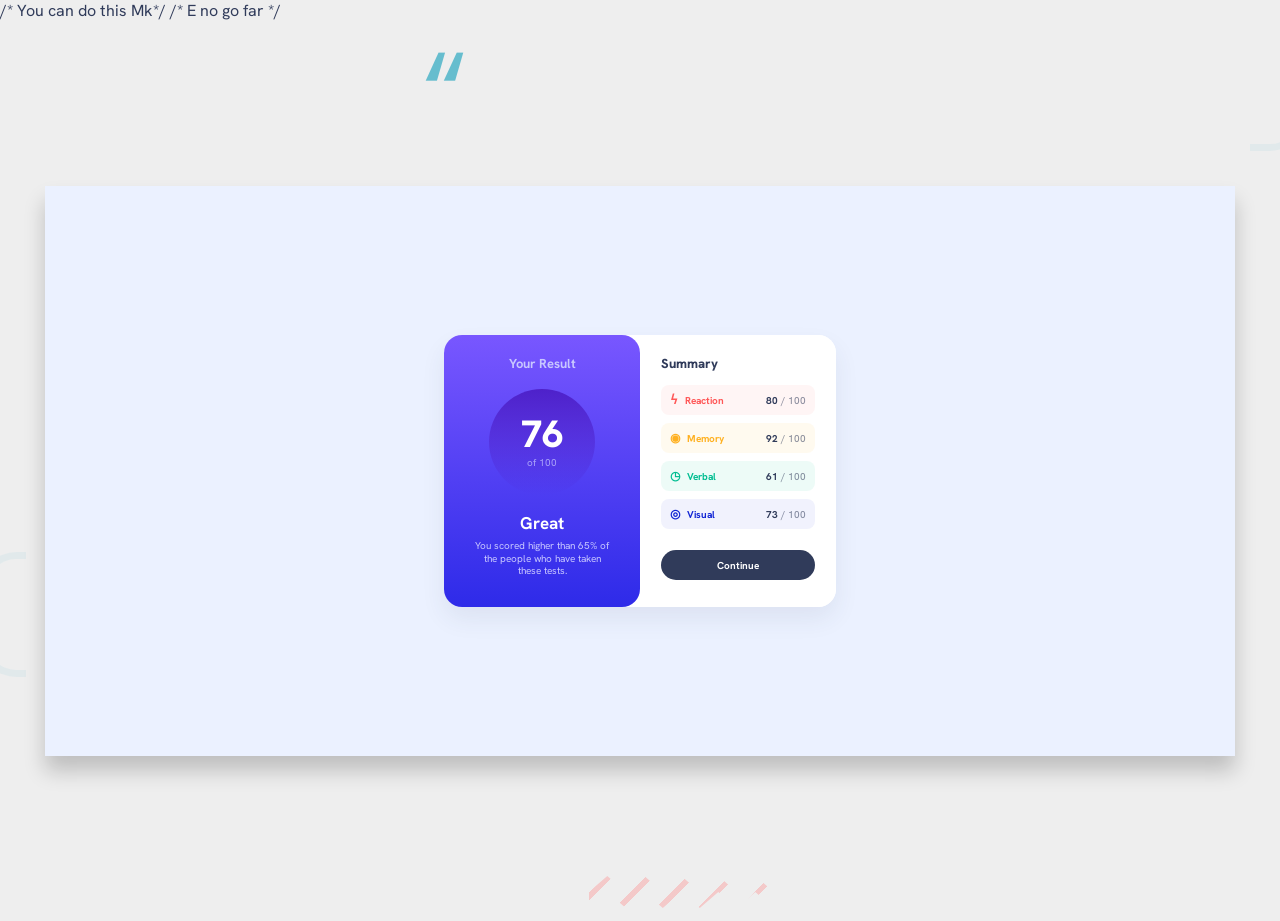
<file: results-summary-component-main/index.html>
/* You can do this Mk*/ 
/* E no go far */ 


<!DOCTYPE html>
<html lang="en">
<head>
	<meta charset="UTF-8">
	<meta name="viewport" content="width=device-width, initial-scale=1.0">
	<title>Results Summary</title>

	<link rel="preconnect" href="https://fonts.googleapis.com">
	<link rel="preconnect" href="https://fonts.gstatic.com" crossorigin>

	<link href="https://fonts.googleapis.com/css2?family=Hanken+Grotesk:wght@500;700;800&display=swap" rel="stylesheet">

	<link rel="stylesheet" href="style.css">
</head>

<body>

	<main class="page">

		<div class="decoration quote" aria-hidden="true">”</div>

	<div class="decoration dots" aria-hidden="true"></div>

		<div class="decoration left-curve" aria-hidden="true"></div>
		<div class="decoration right-curve" aria-hidden="true"></div>
		<div class="decoration zigzag" aria-hidden="true"></div>

		<section class="display-area">

			<div class="result-card">

				<section class="result-panel">

					<h1>Your Result</h1>

					<div class="score-circle">
						<strong>76</strong>
						<span>of 100</span>
					</div>

					<h2>Great</h2>

					<p>
						You scored higher than 65% of<br class="desktop-break">
						the people who have taken<br class="desktop-break">
						these tests.
					</p>

				</section>


				<section class="summary-panel">

					<h2>Summary</h2>

					<div class="score-row reaction">

						<div class="category">
							<span class="symbol">ϟ</span>
							<span>Reaction</span>
						</div>

						<p>
							<strong>80</strong>
							<span> / 100</span>
						</p>

					</div>


					<div class="score-row memory">

						<div class="category">
							<span class="symbol">◉</span>
							<span>Memory</span>
						</div>

						<p>
							<strong>92</strong>
							<span> / 100</span>
						</p>

					</div>


					<div class="score-row verbal">

						<div class="category">
							<span class="symbol">◷</span>
							<span>Verbal</span>
						</div>

						<p>
							<strong>61</strong>
							<span> / 100</span>
						</p>

					</div>


					<div class="score-row visual">

						<div class="category">
							<span class="symbol">◎</span>
							<span>Visual</span>
						</div>

						<p>
							<strong>73</strong>
							<span> / 100</span>
						</p>

					</div>


					<button class="continue-button" type="button">
						Continue
					</button>

				</section>

			</div>

		</section>

	</main>

</body>
</html>
</file>
<file: results-summary-component-main/style.css>
* {
	margin: 0;
	padding: 0;
	box-sizing: border-box;
}

body {
	font-family: "Hanken Grotesk", sans-serif;
	background: #eeeeee;
	color: hsl(224, 30%, 27%);
	min-height: 100vh;
}

.page {
	width: 100%;
	min-height: 100vh;
	padding: 60px 3.5%;
	position: relative;
	overflow: hidden;
	display: flex;
	align-items: center;
	justify-content: center;
}

/* Main pale blue background */

.display-area {
	width: 100%;
	max-width: 1200px;
	min-height: 570px;
	background: hsl(221, 100%, 96%);
	box-shadow: 0 15px 20px hsla(0, 0%, 0%, 0.20);
	display: flex;
	align-items: center;
	justify-content: center;
	position: relative;
	z-index: 1;
}

/* Main result card */

.result-card {
	width: 392px;
	min-height: 272px;
	display: flex;
	border-radius: 18px;
	background: white;
	box-shadow: 0 12px 25px hsla(224, 30%, 27%, 0.08);
}

/* Left purple section */

.result-panel {
	width: 50%;
	padding: 20px 18px 18px;
	text-align: center;
	color: white;
	border-radius: 18px;
	background: linear-gradient(
		180deg,
		hsl(252, 100%, 67%),
		hsl(241, 81%, 54%)
	);
	position: relative;
	z-index: 2;
}

.result-panel h1 {
	font-size: 13px;
	font-weight: 700;
	color: hsl(241, 100%, 89%);
	margin-bottom: 17px;
}

/* Score circle */

.score-circle {
	width: 106px;
	height: 106px;
	margin: 0 auto 17px;
	border-radius: 50%;
	display: flex;
	flex-direction: column;
	align-items: center;
	justify-content: center;
	background: linear-gradient(
		180deg,
		hsla(256, 72%, 46%, 1),
		hsla(241, 72%, 46%, 0)
	);
}

.score-circle strong {
	font-size: 38px;
	line-height: 1;
	font-weight: 800;
}

.score-circle span {
	font-size: 10px;
	color: hsla(241, 100%, 89%, 0.75);
	margin-top: 3px;
}

.result-panel h2 {
	font-size: 17px;
	font-weight: 700;
	margin-bottom: 6px;
}

.result-panel p {
	font-size: 10px;
	line-height: 1.25;
	color: hsl(241, 100%, 89%);
}

/* Right white section */

.summary-panel {
	width: 50%;
	padding: 20px 21px 18px;
	border-radius: 0 18px 18px 0;
	background: hsl(0, 0%, 100%);
}

.summary-panel h2 {
	font-size: 13px;
	font-weight: 800;
	margin-bottom: 13px;
}

/* Summary score rows */

.score-row {
	height: 30px;
	border-radius: 8px;
	margin-bottom: 8px;
	padding: 0 9px;
	display: flex;
	align-items: center;
	justify-content: space-between;
	font-size: 10px;
	font-weight: 700;
}

.category {
	display: flex;
	align-items: center;
	gap: 7px;
}

.symbol {
	font-size: 12px;
	font-weight: 800;
}

.score-row p {
	color: hsl(224, 30%, 27%);
	font-size: 10px;
}

.score-row p span {
	color: hsla(224, 30%, 27%, 0.55);
	font-weight: 500;
}

/* Individual row colours */

.reaction {
	color: hsl(0, 100%, 67%);
	background: hsla(0, 100%, 67%, 0.06);
}

.memory {
	color: hsl(39, 100%, 56%);
	background: hsla(39, 100%, 56%, 0.07);
}

.verbal {
	color: hsl(166, 100%, 37%);
	background: hsla(166, 100%, 37%, 0.07);
}

.visual {
	color: hsl(234, 85%, 45%);
	background: hsla(234, 85%, 45%, 0.06);
}

/* Continue button */

.continue-button {
	width: 100%;
	height: 30px;
	margin-top: 13px;
	border: none;
	border-radius: 30px;
	background: hsl(224, 30%, 27%);
	color: white;
	font-family: inherit;
	font-size: 10px;
	font-weight: 700;
	cursor: pointer;
}

.continue-button:hover,
.continue-button:focus-visible {
	background: linear-gradient(
		180deg,
		hsl(252, 100%, 67%),
		hsl(241, 81%, 54%)
	);
}

/* Decorative shapes */

.decoration {
	position: absolute;
	pointer-events: none;
	z-index: 0;
}

.quote {
	top: -25px;
	left: 33%;
	color: #66bdce;
	font-size: 100px;
	font-weight: 500;
	transform: rotate(180deg);
	line-height: 1;
}

.dots {
	top: 22%;
	right: 7.7%;
	display: flex;
	flex-direction: column;
	gap: 5px;
}

.dots span {
	width: 11px;
	height: 11px;
	border-radius: 50%;
	background: #69bfd0;
}

.left-curve {
	width: 45px;
	height: 125px;
	left: -19px;
	top: 59%;
	border: 7px solid hsla(190, 45%, 75%, 0.16);
	border-right: 0;
	border-radius: 35px 0 0 35px;
}

.right-curve {
	width: 55px;
	height: 160px;
	right: -25px;
	top: -30px;
	border: 7px solid hsla(190, 45%, 75%, 0.16);
	border-left: 0;
	border-radius: 0 35px 35px 0;
}

.zigzag {
	width: 185px;
	height: 32px;
	bottom: 13px;
	left: 46%;
	background: repeating-linear-gradient(
		135deg,
		transparent 0 12px,
		hsla(0, 100%, 75%, 0.42) 12px 17px,
		transparent 17px 29px
	);
	clip-path: polygon(
		0 50%, 10% 0, 20% 50%, 30% 0,
		40% 50%, 50% 0, 60% 50%, 70% 0,
		80% 50%, 90% 0, 100% 50%,
		100% 100%, 90% 50%, 80% 100%,
		70% 50%, 60% 100%, 50% 50%,
		40% 100%, 30% 50%, 20% 100%,
		10% 50%, 0 100%
	);
	opacity: 0.8;
}



/* Responsiveness wan kill me sha */
/* last attempt on responsieness before i give up*/


/* Tablet screens */

@media (max-width: 700px) {

	.page {
		padding: 35px 20px;
	}

	.display-area {
		min-height: 520px;
		padding: 30px 15px;
	}

	.result-card {
		width: min(100%, 392px);
	}

}





/* Mobile screens */

@media (max-width: 480px) {

	body {
		background: white;
	}

	.page {
		min-height: 100vh;
		padding: 0;
		align-items: flex-start;
	}

	.display-area {
		min-height: 100vh;
		padding: 0;
		align-items: flex-start;
		background: white;
		box-shadow: none;
	}

	.result-card {
		width: 100%;
		min-height: 0;
		flex-direction: column;
		border-radius: 0;
		box-shadow: none;
	}

	.result-panel {
		width: 100%;
		min-height: 300px;
		padding: 24px 25px 28px;
		border-radius: 0 0 28px 28px;
	}

	.result-panel h1 {
		font-size: 18px;
		margin-bottom: 22px;
	}

	.score-circle {
		width: 140px;
		height: 140px;
		margin-bottom: 20px;
	}

	.score-circle strong {
		font-size: 56px;
	}

	.score-circle span {
		font-size: 14px;
	}

	.result-panel h2 {
		font-size: 24px;
		margin-bottom: 8px;
	}

	.result-panel p {
		font-size: 15px;
		line-height: 1.35;
	}

	.desktop-break {
		display: none;
	}

	.summary-panel {
		width: 100%;
		padding: 25px 30px 30px;
		border-radius: 0;
	}

	.summary-panel h2 {
		font-size: 18px;
		margin-bottom: 18px;
	}

	.score-row {
		height: 52px;
		margin-bottom: 13px;
		padding: 0 14px;
		font-size: 15px;
	}

	.category {
		gap: 10px;
	}

	.symbol {
		font-size: 17px;
	}

	.score-row p {
		font-size: 14px;
	}

	.continue-button {
		height: 54px;
		margin-top: 12px;
		font-size: 16px;
	}

	.decoration {
		display: none;
	}

}

/* Very small mobile screens */

@media (max-width: 340px) {

	.summary-panel {
		padding-left: 20px;
		padding-right: 20px;
	}

	.result-panel {
		padding-left: 18px;
		padding-right: 18px;
	}

}
</file>
